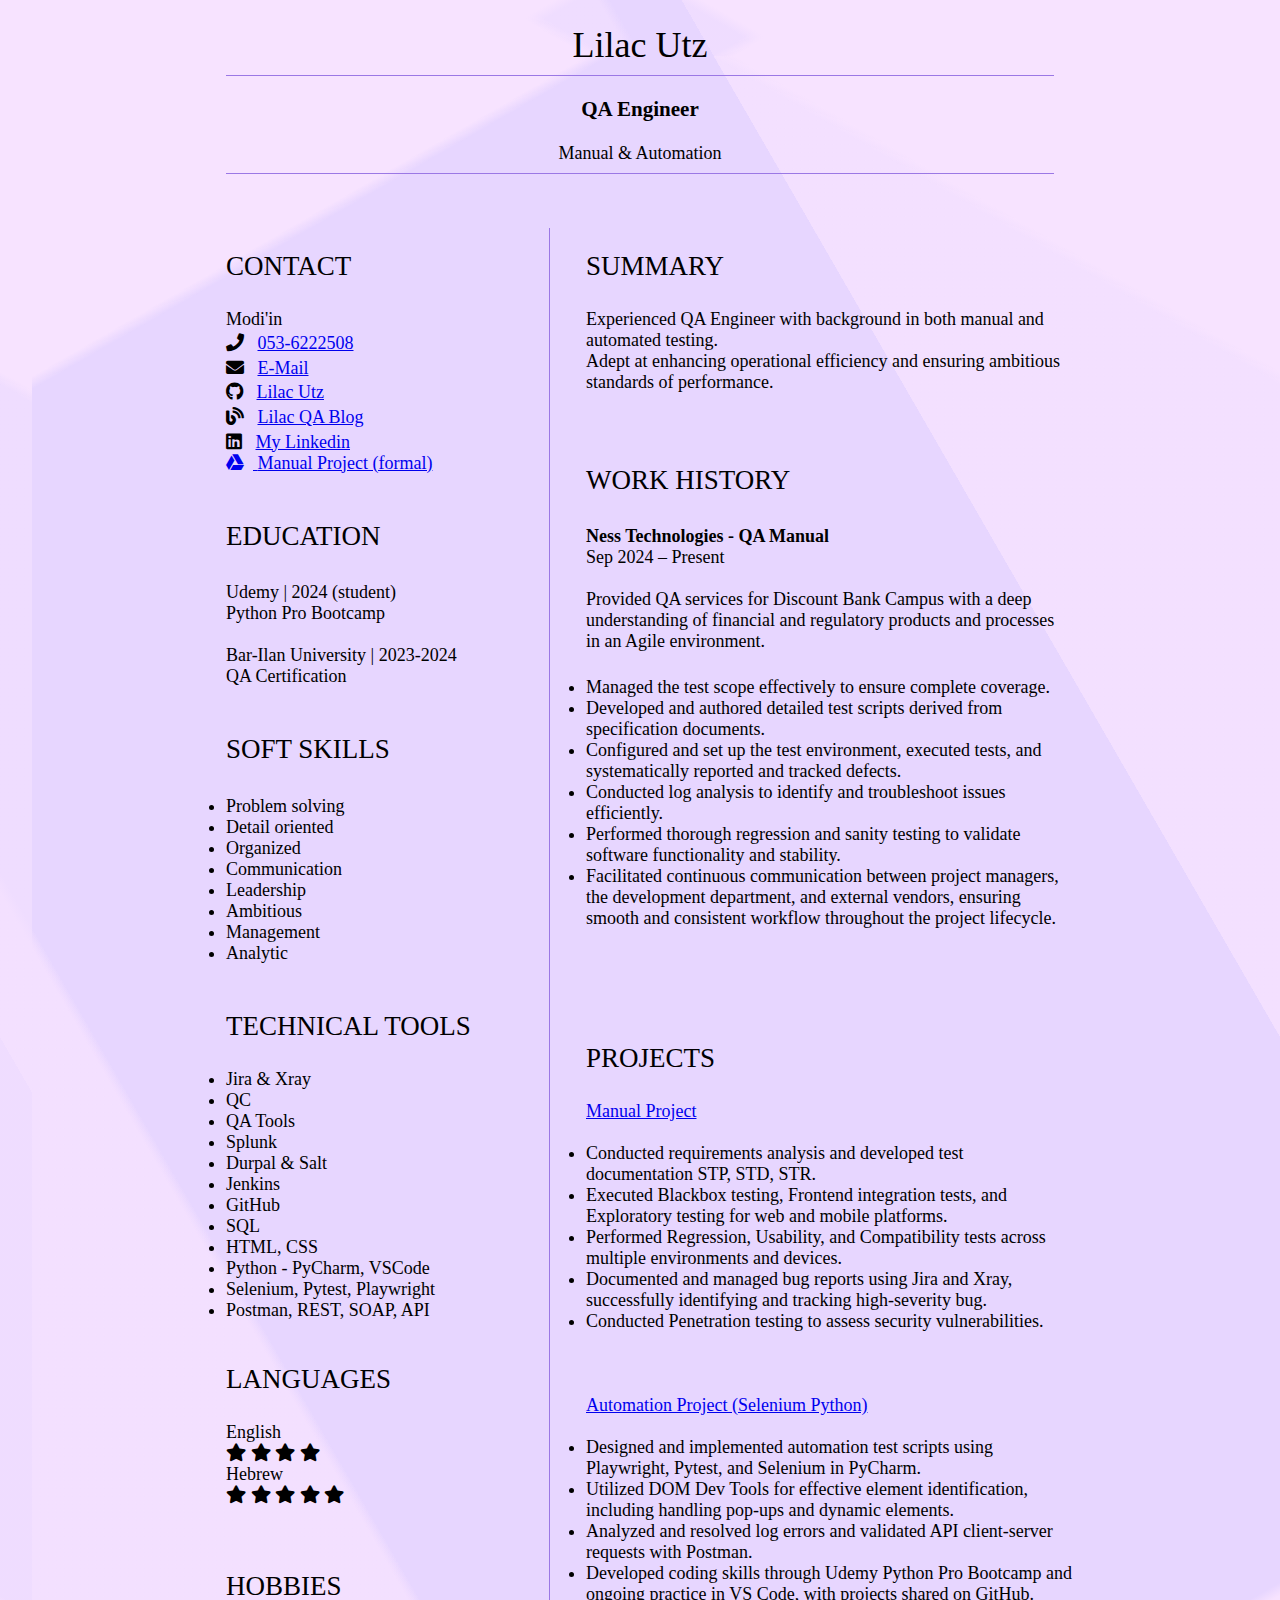
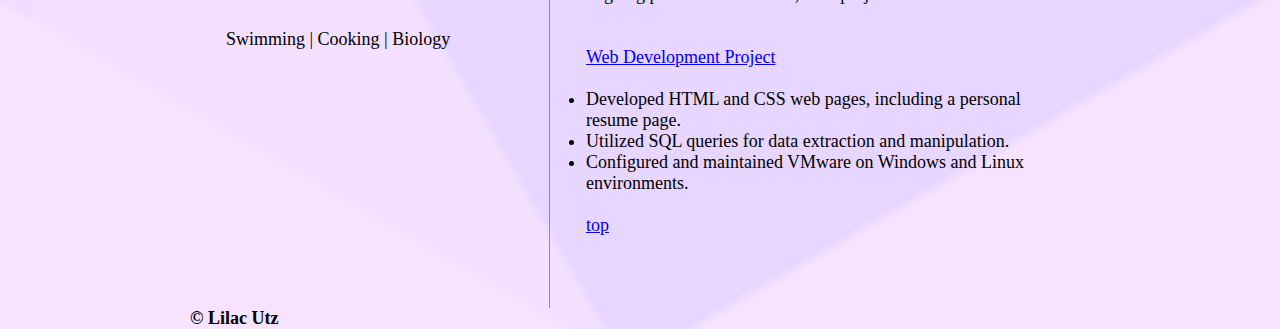
<file: index.html>
<!DOCTYPE html>
<html>
	<head>
		<link href="style.css" rel="stylesheet">
		<title>Lilac Utz</title>
		<a id="Top"></a>
        <link rel="stylesheet" href="https://cdnjs.cloudflare.com/ajax/libs/font-awesome/5.15.4/css/all.min.css">
	</head>
	<body style="background-color: hsl(264, 100%, 92%)">
	<body>
		<header id="header">
			<p><h1><b>Lilac Utz</b></h1> 
			</p>
			
			<hr>
			<h3><b>QA Engineer</h3></b> Manual & Automation
			<hr>
		</header>
		<main>
			<article id="mainLeft">
				<section>
					<h2>CONTACT</h2>
					Modi'in
                    <p>
						<i class="fa fa-phone" aria-hidden="true"></i>
						<a href="tel:053-6222508"> 053-6222508</a> 
					</p>
					<p>
                        <i class="fa fa-envelope" aria-hidden="true"></i>
                        <a href="mailto:lilactpa@gmail.com"> E-Mail</a>
                    </p>
                    <p>
                        <i class="fab fa-github" aria-hidden="true"></i>
                        <a href="https://github.com/LilacUtz">  Lilac Utz</a>
                    </p>
					<p> <i class="fas fa-blog" aria-hidden="true"></i>
                        <a href="https://lilactpa.wixsite.com/lilac-utz">  Lilac QA Blog</a>
						
					</p>
                    <p>
                        <i class="fab fa-linkedin" aria-hidden="true"></i>
                        <a href="http://www.linkedin.com/in/lilac-utz-qa-engineer">  My Linkedin <br/>

						<i class="fab fa-google-drive" aria-hidden="true"></i>
						<a href=https://drive.google.com/drive/folders/1Hy312ThRPcIcb-t2xuSPf1HBMAES229n?usp=sharing> Manual Project (formal)</a>
						</a>
                    </p><br/>
					<h2>EDUCATION</h2>
						<p>Udemy | 2024 (student)<br/>
							Python Pro Bootcamp<br/><br/>Bar-Ilan University | 2023-2024 <br/>
							QA Certification <br/>
							
							</p> <br/>
				
					<h2>SOFT SKILLS</h2>
                    <p> 	<li>Problem solving</li> 
						<li>Detail oriented</li> 
							<li>Organized </li>
							<li>Communication </li>
							<li>Leadership </li>
							<li>Ambitious </li>
							<li>Management</li> 
							<li>Analytic</li>
						
						</p><br/>
				<h2>TECHNICAL TOOLS</h2>
				<li>Jira & Xray</li>
				<li>QC</li>
				<li>QA Tools</li>
				<li>Splunk</li> 
				<li>Durpal & Salt</li>
				<li>Jenkins</li>
				<li>GitHub</li>
				<li>SQL</li> 
				<li>HTML, CSS </li>
				<li>Python - PyCharm, VSCode </li>
				<li>Selenium, Pytest, Playwright</li> 
				<li>Postman, REST, SOAP, API </li>
				
				
					<br/>
						<h2>LANGUAGES</h2>
						English<br/><span class="fa fa-star"></span>
							<span class="fa fa-star"></span>
							<span class="fa fa-star"></span>
							<span class="fa fa-star"></span><br/>
						Hebrew<br/> <span class="fa fa-star"></span>
							<span class="fa fa-star"></span>
							<span class="fa fa-star"></span>
							<span class="fa fa-star"></span>
							<span class="fa fa-star"></span><br/> <br/> <br/>

						<h2>HOBBIES</h2>
						Swimming | Cooking | Biology
							
						</section>
					
				</section>            
			</article>
			<article id="mainRight">
				<section> <h2>SUMMARY</h2>
					Experienced QA Engineer with background in both manual and automated testing.<br/>
					 Adept at enhancing operational efficiency and ensuring ambitious standards of performance. 


					 <section>							</p></section>
                    <h2>WORK HISTORY</h2>
					<P> <b>Ness Technologies  - QA Manual</b><br/> 
						Sep 2024 – Present<br/><br/>
						Provided QA services for Discount Bank Campus with a deep understanding of financial and regulatory products and processes in an Agile environment.<br/><br/>
						<li>Managed the test scope effectively to ensure complete coverage.</li>
						<li>Developed and authored detailed test scripts derived from specification documents.</li>
						<li>Configured and set up the test environment, executed tests, and systematically reported and tracked defects.</li>
						<li>Conducted log analysis to identify and troubleshoot issues efficiently.</li>
						<li>Performed thorough regression and sanity testing to validate software functionality and stability.</li>
						<li>Facilitated continuous communication between project managers, the development department, and external vendors, ensuring smooth and consistent workflow throughout the project lifecycle.</li>
<br/><br/></section>

						<section>
							<h2>PROJECTS</h2>
							 <a href="https://www.linkedin.com/feed/update/urn:li:activity:7200380279583047680?updateEntityUrn=urn%3Ali%3Afs_feedUpdate%3A%28V2%2Curn%3Ali%3Aactivity%3A7200380279583047680%29&lipi=urn%3Ali%3Apage%3Ad_flagship3_profile_view_base%3B8wei8RDnSlS19x8rdY02WA%3D%3D">  Manual Project</a><br/><br/>
							<li>Conducted requirements analysis and developed test documentation STP, STD, STR. </li>
							<li>Executed Blackbox testing, Frontend integration tests, and Exploratory testing for web and mobile platforms.</li>
							<li>Performed Regression, Usability, and Compatibility tests across multiple environments and devices.</li>
							<li>Documented and managed bug reports using Jira and Xray, successfully identifying and tracking high-severity bug.</li>
							<li>Conducted Penetration testing to assess security vulnerabilities.</li>
		<br/><br/><br/>
							<a href="https://github.com/LilacUtz/POM-Automation-Project_Selenium">  Automation Project (Selenium Python)</a><br/><br/>
							<li>Designed and implemented automation test scripts using Playwright, Pytest, and Selenium in PyCharm.</li>
							<li>Utilized DOM Dev Tools for effective element identification, including handling pop-ups and dynamic elements.</li>
							<li>Analyzed and resolved log errors and validated API client-server requests with Postman.</li>
							<li>Developed coding skills through Udemy Python Pro Bootcamp and ongoing practice in VS Code, with projects shared on GitHub.</li>
		
							<br/><br/>
							<a href="https://lilacutz.github.io/My-Resume-html/">  Web Development Project </a><br/><br/>
							<li>Developed HTML and CSS web pages, including a personal resume page.</li>
							<li>Utilized SQL queries for data extraction and manipulation.</li>
							<li>Configured and maintained VMware on Windows and Linux environments.</li><br/>
					<a href="#top">top</a>
						</P>
						
							
                    <ul>
								
					</ul>
					
				
				</section>
			</article>
		</main>
		<footer>
			<b>&copy; Lilac Utz</b>
		</footer>
	</body>
</html>
</file>
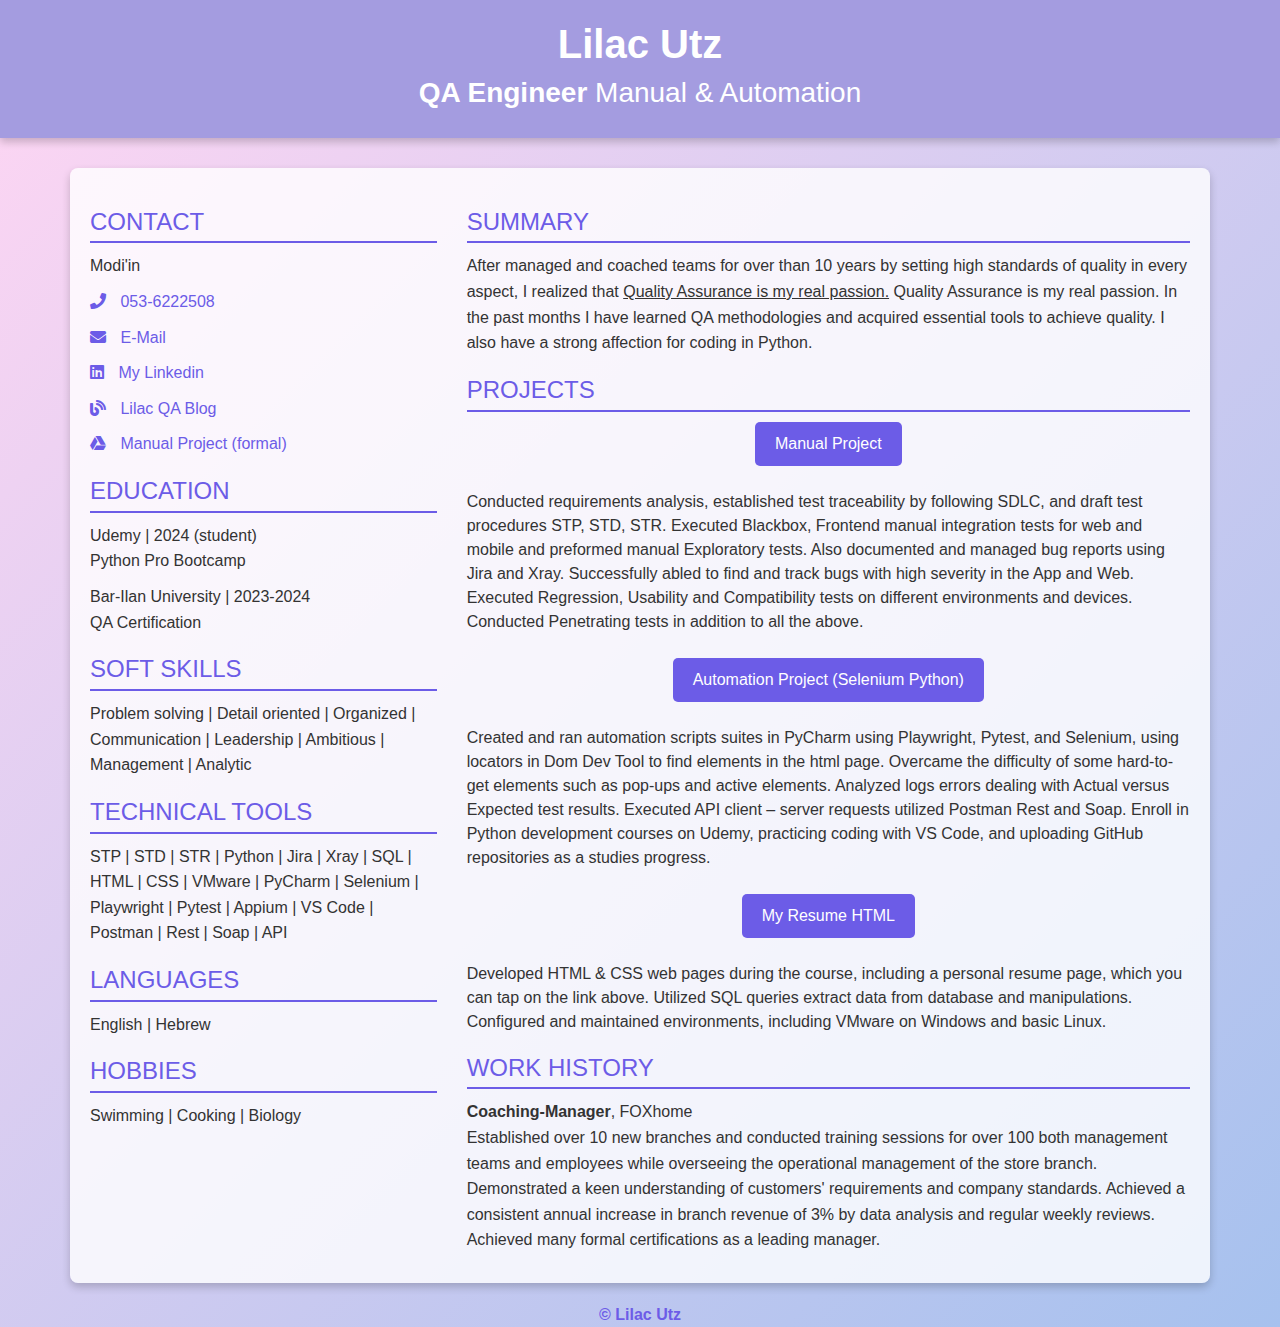
<file: CV lilac web.html>
<!DOCTYPE html>
<html lang="en">

<head>
    <meta charset="UTF-8">
    <meta name="viewport" content="width=device-width, initial-scale=1.0">
    <link href="https://stackpath.bootstrapcdn.com/bootstrap/4.5.2/css/bootstrap.min.css" rel="stylesheet">
    <link href="https://cdnjs.cloudflare.com/ajax/libs/font-awesome/5.15.4/css/all.min.css" rel="stylesheet">
    <title>Lilac Utz</title>
    <style>
        body {
            background: linear-gradient(135deg, #ffd6f3, #a6c1ee);
            color: #333;
            font-family: 'Arial', sans-serif;
            position: relative;
        }

        #header {
            background-color: #a49ce0;
            color: #fff;
            padding: 20px;
            text-align: center;
            margin-bottom: 30px;
            box-shadow: 0 4px 8px rgba(0, 0, 0, 0.2);
            animation: fadeInUp 1s forwards;
        }

        .section-title {
            color: #6c5ce7;
            border-bottom: 2px solid #6c5ce7;
            padding-bottom: 5px;
            margin-top: 20px;
            margin-bottom: 10px;
            animation: fadeIn 1s forwards;
        }

        .contact-info i,
        .contact-info a {
            margin-right: 10px;
            color: #6c5ce7;
        }

        .fa-star {
            color: gold;
        }

        .contact-info p {
            margin: 5px 0;
            animation: fadeIn 1s forwards;
        }

        section p {
            margin: 0 0 10px;
            animation: fadeIn 1s forwards;
        }

        a {
            color: #6c5ce7;
            transition: color 0.3s ease;
        }

        a:hover {
            text-decoration: none;
            color: #8c7ae6;
        }

        .container {
            background: rgba(255, 255, 255, 0.8);
            border-radius: 8px;
            padding: 20px;
            box-shadow: 0 4px 8px rgba(0, 0, 0, 0.2);
            overflow: hidden;
        }

        h2.section-title {
            font-size: 1.5rem;
            animation: fadeInUp 1s forwards;
        }

        p {
            line-height: 1.6;
        }

        .top-link {
            position: fixed;
            bottom: 20px;
            right: 20px;
            z-index: 1000;
            animation: fadeIn 1s forwards;
            display: none; /* מסתיר את הכפתור בתצוגת מחשב */
            margin-bottom: 70%; /* מוסיף רווח של 30% מהתחתית */
        }

        .top-link a {
            display: inline-block;
            background-color: #6c5ce7;
            color: #fff;
            padding: 10px 20px;
            border-radius: 5px;
            transition: background-color 0.3s ease, transform 0.3s ease;
            text-decoration: none;
        }

        .top-link a:hover {
            background-color: #8c7ae6;
            transform: scale(1.05);
        }

        .btn-custom {
            background-color: #6c5ce7;
            color: #fff;
            border: none;
            padding: 10px 20px;
            border-radius: 5px;
            transition: background-color 0.3s ease, transform 0.3s ease;
        }

        .btn-custom:hover {
            background-color: #8c7ae6;
            transform: scale(1.05);
        }

        /* Animation */
        @keyframes fadeInUp {
            from {
                opacity: 0;
                transform: translateY(20px);
            }

            to {
                opacity: 1;
                transform: translateY(0);
            }
        }

        @keyframes fadeIn {
            from {
                opacity: 0;
            }

            to {
                opacity: 1;
            }
        }

        footer {
            text-align: center;
            margin-top: 20px;
            color: #6c5ce7;
        }

        /* Responsive design */
        @media (max-width: 767px) {
            #header {
                padding: 15px;
            }

            .section-title {
                font-size: 1.2rem;
            }

            .container {
                padding: 15px;
            }

            .btn-custom {
                padding: 8px 15px;
            }

            .top-link {
                display: block; /* מציג את הכפתור במכשירים קטנים */
                bottom: 10px;
                right: 10px;
            }

            .top-link a {
                padding: 8px 15px;
            }
        }

        @media (min-width: 768px) {
            .col-md-4 {
                order: 1; /* Changed to order 1 to ensure left placement */
            }

            .col-md-8 {
                order: 2; /* Changed to order 2 to ensure right placement */
            }
        }
    </style>
</head>

<body>
    <header id="header">
        <h1><b>Lilac Utz</b></h1>
        <h3><b>QA Engineer</b> Manual & Automation</h3>
    </header>
    <main class="container">
        <div class="row">
            <div class="col-md-4">
                <section>
                    <h2 class="section-title">CONTACT</h2>
                    <p>Modi'in</p>
                    <p class="contact-info">
                        <i class="fa fa-phone" aria-hidden="true"></i>
                        <a href="tel:053-6222508">053-6222508</a>
                    </p>
                    <p class="contact-info">
                        <i class="fa fa-envelope" aria-hidden="true"></i>
                        <a href="mailto:lilactpa@gmail.com">E-Mail</a>
                    </p>
                    <p class="contact-info">
                        <i class="fab fa-linkedin" aria-hidden="true"></i>
                        <a href="http://www.linkedin.com/in/lilac-utz-qa-engineer">My Linkedin</a>
                    </p>
                    <p class="contact-info"> 
                        <i class="fas fa-blog" aria-hidden="true"></i>
                        <a href="https://lilactpa.wixsite.com/lilac-utz">  Lilac QA Blog</a>
                    </p>
                    <p class="contact-info">
                        <i class="fab fa-google-drive" aria-hidden="true"></i>
                        <a href="https://drive.google.com/drive/folders/1Hy312ThRPcIcb-t2xuSPf1HBMAES229n?usp=sharing">Manual Project (formal)</a>
                    </p>
                </section>
                <section>
                    <h2 class="section-title">EDUCATION</h2>
                    <p>Udemy | 2024 (student)<br>Python Pro Bootcamp</p>
                    <p>Bar-Ilan University | 2023-2024<br>QA Certification</p>
                    
                </section>
                <section>
                    <h2 class="section-title">SOFT SKILLS</h2>
                    <p>Problem solving | Detail oriented | Organized | Communication | Leadership | Ambitious | Management | Analytic</p>
                </section>
                <section>
                    <h2 class="section-title">TECHNICAL TOOLS</h2>
                    <p>STP | STD | STR | Python | Jira | Xray | SQL | HTML | CSS | VMware | PyCharm | Selenium | Playwright | Pytest | Appium | VS Code | Postman | Rest | Soap | API</p>
                </section>
                <section>
                    <h2 class="section-title">LANGUAGES</h2>
                    <p>English | Hebrew</p>
                </section>
                <section>
                    <h2 class="section-title">HOBBIES</h2>
                    <p>Swimming | Cooking | Biology</p>
                </section>
            </div>
            <div class="col-md-8">
                <section>
                    <h2 class="section-title">SUMMARY</h2>
                    <p>After managed and coached teams for over than 10 years by setting high standards of quality in every aspect,
                        I realized that <U>Quality Assurance is my real passion.</U> Quality Assurance is my real passion. 
                        In the past months I have learned QA methodologies and acquired essential tools to achieve quality.
                        I also have a strong affection for coding in Python.</p>
                </section>
               <section>
                    <h2 class="section-title">PROJECTS</h2>
                    <p>
                        <center><a href="https://www.linkedin.com/feed/update/urn:li:activity:7200380279583047680?updateEntityUrn=urn%3Ali%3Afs_feedUpdate%3A%28V2%2Curn%3Ali%3Aactivity%3A7200380279583047680%29&lipi=urn%3Ali%3Apage%3Ad_flagship3_profile_view_base%3B8wei8RDnSlS19x8rdY02jQ%3D%3D" class="btn btn-custom d-none d-md-inline-block">Manual Project</a></center><br>
                        Conducted requirements analysis, established test traceability by following SDLC, and draft test procedures STP, STD, STR. Executed Blackbox, 
					    Frontend manual integration tests for web and mobile and preformed manual Exploratory tests. Also documented and managed bug reports using Jira and Xray.
					    Successfully abled to find and track bugs with high severity in the App and Web. Executed Regression, Usability and Compatibility tests on different
					    environments and devices. Conducted Penetrating tests in addition to all the above.<br><br>
                        <center><a href="https://github.com/LilacUtz/POM-Automation-Project_Selenium" class="btn btn-custom d-none d-md-inline-block">Automation Project (Selenium Python)</a></center><br>
                        Created and ran automation scripts suites in PyCharm using Playwright, Pytest, and Selenium, using locators in Dom Dev Tool to find elements 
					    in the html page. Overcame the difficulty of some hard-to-get elements such as pop-ups and active elements. Analyzed logs errors dealing with 
					    Actual versus Expected test results. Executed API client – server requests utilized Postman Rest and Soap. Enroll in Python development courses 
					    on Udemy, practicing coding with VS Code, and uploading GitHub repositories as a studies progress.<br><br>
                        <center><a href="https://lilacutz.github.io/My-Resume-html/" class="btn btn-custom d-none d-md-inline-block">My Resume HTML</a></center><br>
                        Developed HTML & CSS web pages during the course, including a personal resume page, which you can tap on the link above. Utilized SQL queries extract data from database and manipulations.
					Configured and maintained environments, including VMware on Windows and basic Linux.
                    </p>
                </section>
                <section>
                    <h2 class="section-title">WORK HISTORY</h2>
                    <p><b>Coaching-Manager</b>, FOXhome<br>
                        Established over 10 new branches and conducted training sessions for over 100 both management teams and employees while overseeing the
						operational management of the store branch. Demonstrated a keen understanding of customers' requirements and company standards.
						Achieved a consistent annual increase in branch revenue of 3% by data analysis and regular weekly reviews. Achieved many formal 
						certifications as a leading manager.</p>
                </section>
                <div class="top-link">
                    <a href="#header">Back to Top</a>
                </div>
            </div>
        </div>
    </main>
    <footer>
        <b>&copy; Lilac Utz</b>
    </footer>
</body>

</html>
</file>
<file: style.css>
body {
    
    
    font-family: 'Century Gothic', 'Lucida Sans', 'Ariel', 'Calibri Light';
    font-size: 18px;
    max-width:900px;
    margin: auto;
     
   
     background-image:  linear-gradient(30deg, #f7e3ff 12%, transparent 12.5%, transparent 87%, #f7e3ff 87.5%, #f7e3ff), linear-gradient(150deg, #f7e3ff 12%, transparent 12.5%, transparent 87%, #f7e3ff 87.5%, #f7e3ff), linear-gradient(30deg, #f7e3ff 12%, transparent 12.5%, transparent 87%, #f7e3ff 87.5%, #f7e3ff), linear-gradient(150deg, #f7e3ff 12%, transparent 12.5%, transparent 87%, #f7e3ff 87.5%, #f7e3ff), linear-gradient(60deg, rgba(247,227,255,0.5) 25%, transparent 25.5%, transparent 75%, rgba(247,227,255,0.5) 75%, rgba(247,227,255,0.5)), linear-gradient(60deg, rgba(247,227,255,0.5) 25%, transparent 25.5%, transparent 75%, rgba(247,227,255,0.5) 75%, rgba(247,227,255,0.5));
    /* background-size: 64px 112px; */
    background-position: 0 0, 0 0, 32px 56px, 32px 56px, 0 0, 32px 56px;
    background-color: #baafea;
} */


h1 {
    font-size: 3em;
    letter-spacing: .6em;
    padding-top: 1em;
    padding-bottom: 1em;
}

h2 {
    font-size: 1.5em;
    padding-bottom: 1em;
}
main { 
    display: grid;
    grid-template-columns: 40% 60%;
    margin-top: 3em;
}
header {
    text-align: center;
    margin: auto 2em;
}

section {
    margin: auto 1em 4em 2em;
}

i {
    margin-right: .5em;
}

p {
    margin: .2em auto
}

hr {
    border: none;
    background-color: rgb(155, 120, 229);
    height: 1px;
}

h1, h2 {
    font-weight: 100;
    margin-bottom: 0;
}
#mainLeft {
    border-right: 1px solid rgb(155, 120, 229);
}
</file>
